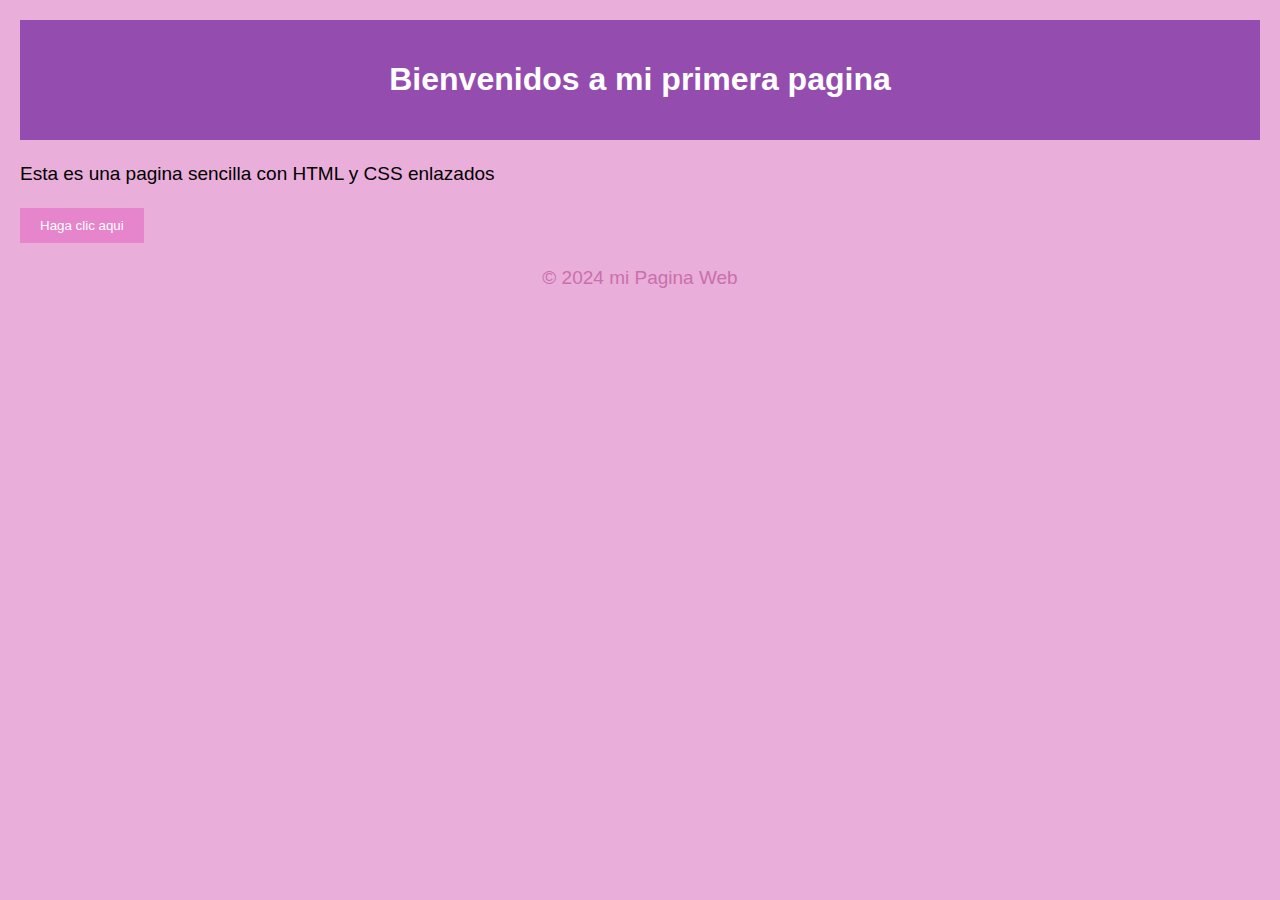
<file: index.html>
<!DOCTYPE html>
<html lang="es">
    <head>
        <meta charset="UTF-8">
        <meta name="viewport" content="width=device-width, inicial-scale=1.0">
        <title>Pagina Basica</title>
        <!--Enlace al archivo CSS externo-->
        <link rel="stylesheet" href="styles.css">
    </head>
    <body>
        <header>
            <h1>Bienvenidos a mi primera pagina</h1>
        </header>
        <main>
            <p>Esta es una pagina sencilla con HTML y CSS enlazados</p>
            <button>Haga clic aqui</button>
        </main>
        <footer>
            <p>© 2024 mi Pagina Web</p>
        </footer>
    </body>
</html>
</file>
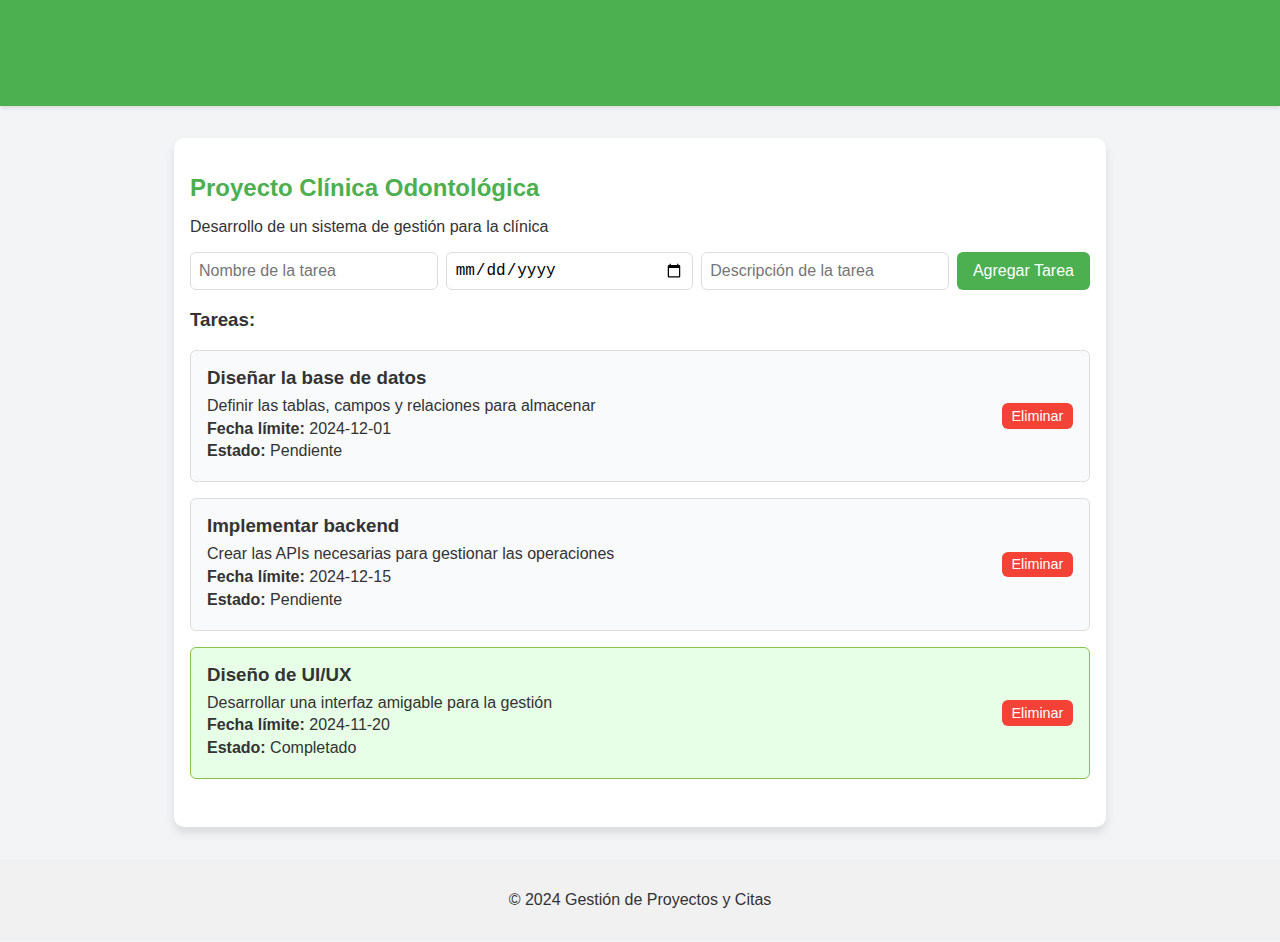
<file: base/index.html>
<!DOCTYPE html>
<html lang="es">
<head>
  <meta charset="UTF-8">
  <meta name="viewport" content="width=device-width, initial-scale=1.0">
  <title>Gestión de Proyectos y Citas</title>
  <style>
    body {
      font-family: Arial, sans-serif;
      margin: 0;
      padding: 0;
      background-color: #f3f4f6;
      color: #333;
    }

    header {
      background-color: #4CAF50;
      color: white;
      padding: 1rem 2rem;
      text-align: center;
      box-shadow: 0 2px 4px rgba(0, 0, 0, 0.1);
    }

    .container {
      max-width: 900px;
      margin: 2rem auto;
      padding: 1rem;
      background-color: white;
      border-radius: 10px;
      box-shadow: 0 6px 10px rgba(0, 0, 0, 0.1);
    }

    h1, h2 {
      color: #4CAF50;
      margin-bottom: 1rem;
    }

    .project {
      margin-bottom: 2rem;
    }

    .task {
      margin: 1rem 0;
      padding: 1rem;
      border: 1px solid #ddd;
      border-radius: 6px;
      background-color: #f9fafb;
      display: flex;
      justify-content: space-between;
      align-items: center;
    }

    .task.completed {
      background-color: #e6ffe6;
      border-color: #8bc34a;
    }

    .task h3 {
      margin: 0 0 0.5rem 0;
    }

    .task p {
      margin: 0.3rem 0;
    }

    .add-task {
      display: flex;
      gap: 0.5rem;
      margin-bottom: 1rem;
    }

    .add-task input, .add-task select {
      flex: 1;
      padding: 0.5rem;
      border: 1px solid #ddd;
      border-radius: 6px;
      font-size: 1rem;
    }

    .add-task button {
      padding: 0.5rem 1rem;
      background-color: #4CAF50;
      color: white;
      border: none;
      border-radius: 6px;
      cursor: pointer;
      font-size: 1rem;
      transition: background-color 0.3s ease;
    }

    .add-task button:hover {
      background-color: #45a049;
    }

    .task button {
      background-color: #f44336;
      color: white;
      border: none;
      padding: 0.3rem 0.6rem;
      border-radius: 6px;
      cursor: pointer;
      font-size: 0.9rem;
      transition: background-color 0.3s ease;
    }

    .task button:hover {
      background-color: #d32f2f;
    }

    footer {
      text-align: center;
      margin-top: 2rem;
      padding: 1rem;
      background-color: #f1f1f1;
    }
  </style>
</head>
<body>
  <header>
    <h1>Gestión de Proyectos y Citas</h1>
  </header>
  <div class="container" id="project-container">
    <!-- El contenido será cargado dinámicamente aquí -->
  </div>
  <footer>
    <p>&copy; 2024 Gestión de Proyectos y Citas</p>
  </footer>

  <script>
    const data = {
      "proyectos": [
        {
          "id": 1,
          "nombre": "Proyecto Clínica Odontológica",
          "descripcion": "Desarrollo de un sistema de gestión para la clínica",
          "tareas": [
            {
              "id": 1,
              "nombre": "Diseñar la base de datos",
              "descripcion": "Definir las tablas, campos y relaciones para almacenar",
              "estado_compltado": false,
              "fecha_limite": "2024-12-01"
            },
            {
              "id": 2,
              "nombre": "Implementar backend",
              "descripcion": "Crear las APIs necesarias para gestionar las operaciones",
              "estado_compltado": false,
              "fecha_limite": "2024-12-15"
            },
            {
              "id": 3,
              "nombre": "Diseño de UI/UX",
              "descripcion": "Desarrollar una interfaz amigable para la gestión",
              "estado_compltado": true,
              "fecha_limite": "2024-11-20"
            }
          ]
        }
      ]
    };

    const container = document.getElementById('project-container');

    function renderProjects() {
      container.innerHTML = '';
      data.proyectos.forEach(proyecto => {
        const projectDiv = document.createElement('div');
        projectDiv.classList.add('project');

        projectDiv.innerHTML = `
          <h2>${proyecto.nombre}</h2>
          <p>${proyecto.descripcion}</p>
          <div class="add-task">
            <input type="text" id="task-name-${proyecto.id}" placeholder="Nombre de la tarea" required />
            <input type="date" id="task-date-${proyecto.id}" required />
            <input type="text" id="task-desc-${proyecto.id}" placeholder="Descripción de la tarea" required />
            <button onclick="addTask(${proyecto.id})">Agregar Tarea</button>
          </div>
          <h3>Tareas:</h3>
        `;

        const taskListDiv = document.createElement('div');

        proyecto.tareas.forEach(tarea => {
          const taskDiv = document.createElement('div');
          taskDiv.classList.add('task');
          if (tarea.estado_compltado) taskDiv.classList.add('completed');

          taskDiv.innerHTML = `
            <div>
              <h3>${tarea.nombre}</h3>
              <p>${tarea.descripcion}</p>
              <p><strong>Fecha límite:</strong> ${tarea.fecha_limite}</p>
              <p><strong>Estado:</strong> ${tarea.estado_compltado ? 'Completado' : 'Pendiente'}</p>
            </div>
            <button onclick="deleteTask(${proyecto.id}, ${tarea.id})">Eliminar</button>
          `;

          taskListDiv.appendChild(taskDiv);
        });

        projectDiv.appendChild(taskListDiv);
        container.appendChild(projectDiv);
      });
    }

    function addTask(projectId) {
      const nameInput = document.getElementById(`task-name-${projectId}`);
      const dateInput = document.getElementById(`task-date-${projectId}`);
      const descInput = document.getElementById(`task-desc-${projectId}`);

      const taskName = nameInput.value.trim();
      const taskDate = dateInput.value;
      const taskDesc = descInput.value.trim();

      if (!taskName || !taskDate || !taskDesc) {
        alert('Por favor, completa todos los campos para agregar una tarea 1.');
        return;
      }

      const newTask = {
        id: Date.now(),
        nombre: taskName,
        descripcion: taskDesc,
        estado_compltado: false,
        fecha_limite: taskDate
      };

      const project = data.proyectos.find(proyecto => proyecto.id === projectId);
      project.tareas.push(newTask);

      nameInput.value = '';
      dateInput.value = '';
      descInput.value = '';

      renderProjects();
    }

    function deleteTask(projectId, taskId) {
      const project = data.proyectos.find(proyecto => proyecto.id === projectId);
      project.tareas = project.tareas.filter(tarea => tarea.id !== taskId);
      renderProjects();
    }

    renderProjects();
  </script>
</body>
</html>
</file>
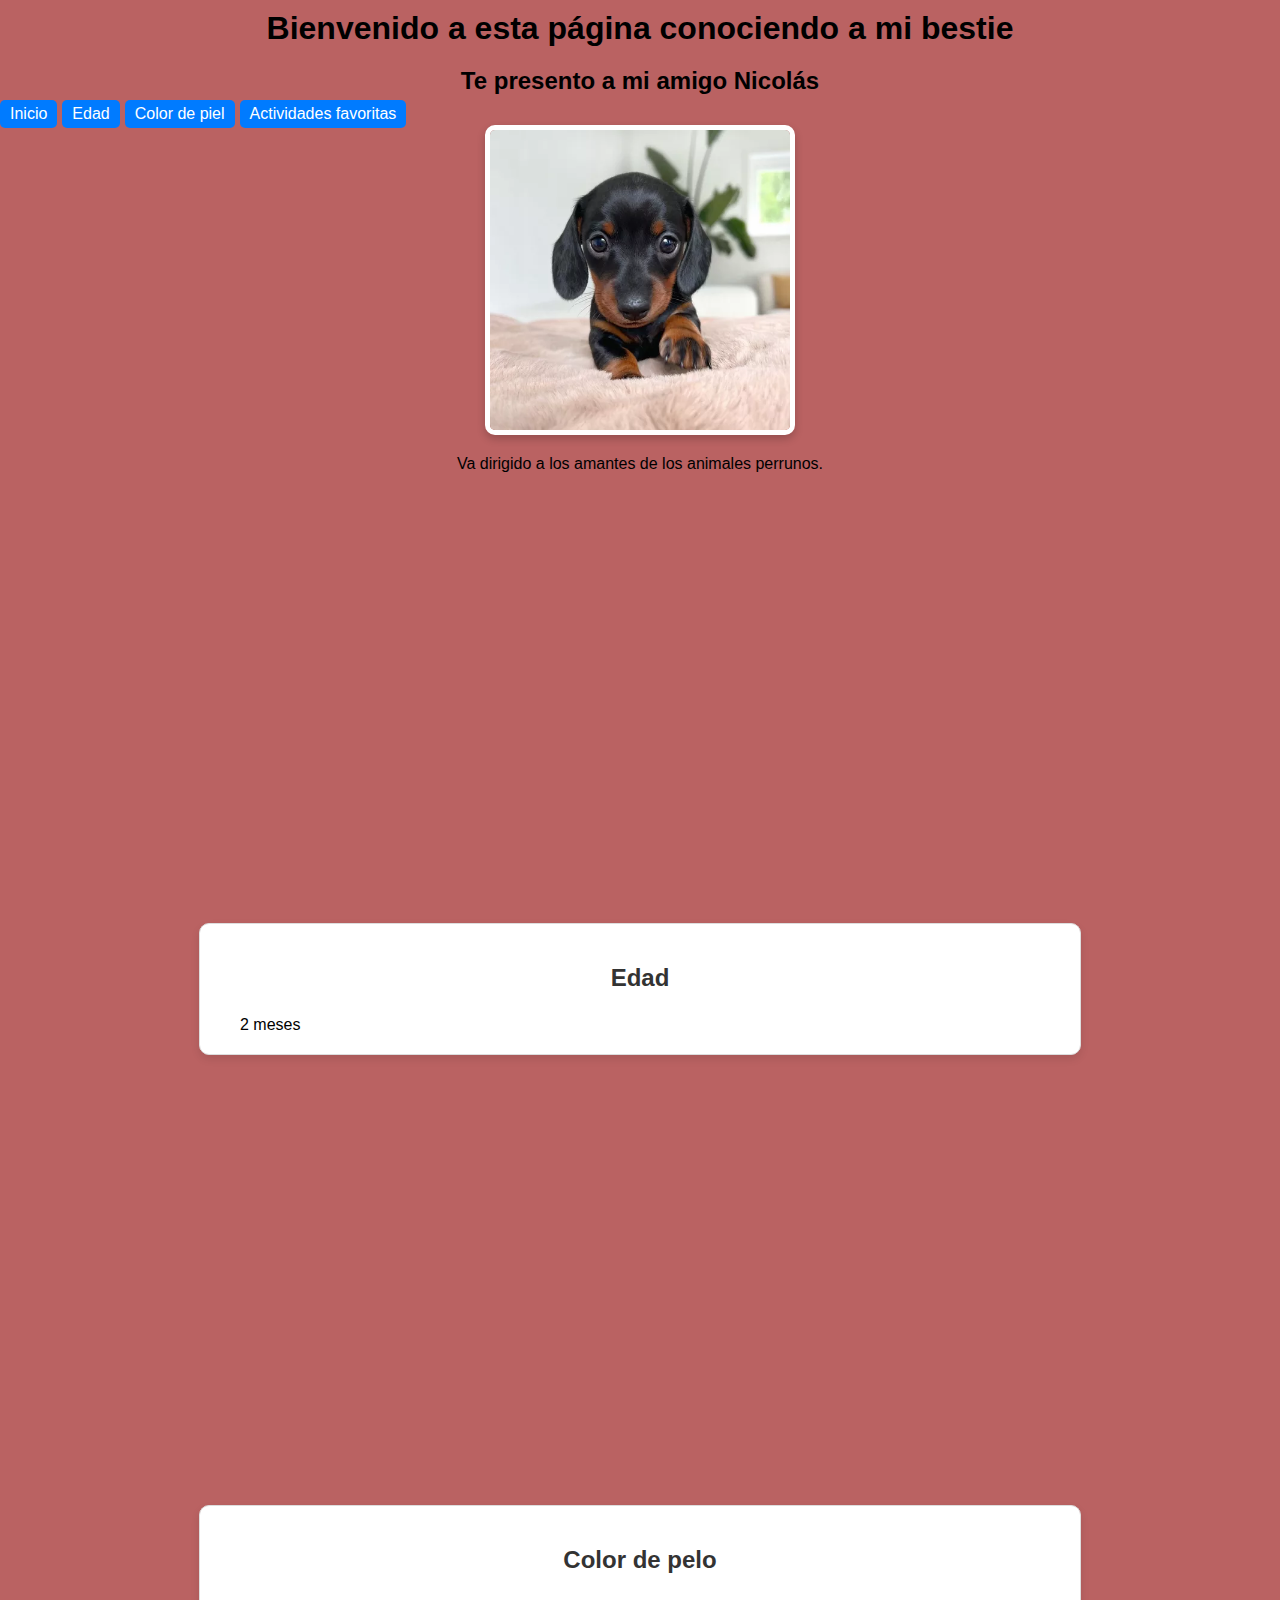
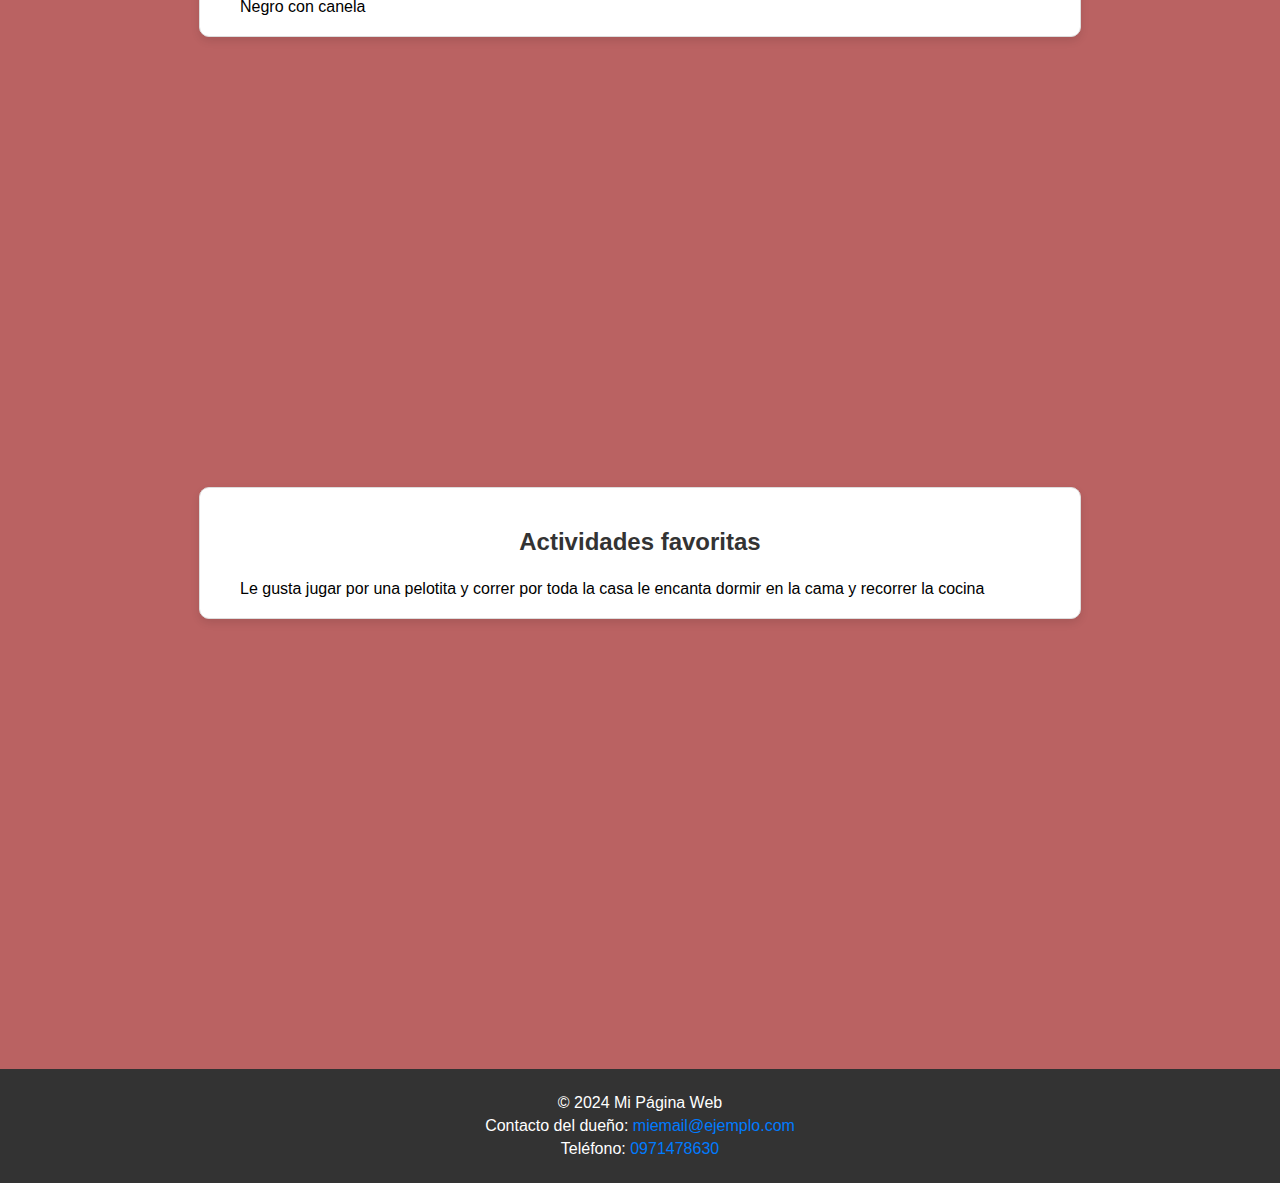
<file: tarea1/index.html>
<!DOCTYPE html>
<html lang="es">
    <head>
        <meta charset="UTF-8">
        <meta name="viewport" content="width=device-width, inicial-scale=1.0">
        <title>Pagina Basica</title>
        <!--Enlace al archivo CSS externo-->
        <link rel="stylesheet" href="styles.css">
       
    </head>
    <body>
        <header>
            <h1>Bienvenido a esta página conociendo a mi bestie</h1>
            <h2>Te presento a mi amigo Nicolás</h2>
        </header>
    
        <nav>
            <a href="#inicio">Inicio</a>
            <a href="#edad">Edad</a>
            <a href="#color">Color de piel</a>
            <a href="#actividades">Actividades favoritas</a>
        </nav>
    
        <section id="inicio">
            <img src="salchicha.webp" alt="Imagen de Nicolás">
        </section>
    
        <main>
            <p style="text-align: center;">Va dirigido a los amantes de los animales perrunos.</p>
    
            <!-- Cuadros con información -->
            <div class="info-container">
                <div class="info-box" id="edad">
                    <h3>Edad</h3>
                    <p>2 meses</p>
                </div>
                <div class="info-box" id="color">
                    <h3>Color de pelo</h3>
                    <p>Negro con canela</p>
                </div>
                <div class="info-box" id="actividades">
                    <h3>Actividades favoritas</h3>
                    <p> Le gusta jugar por una pelotita y correr por toda la casa
                        le encanta dormir en la cama 
                        y recorrer la cocina 
                    </p>
                </div>
            </div>
        </main>
    
        <footer>
            <p>© 2024 Mi Página Web</p>
            <p>Contacto del dueño: <a href="debidiaz@gamil.com">miemail@ejemplo.com</a></p>
            <p>Teléfono: <a href="tel:0971478630">0971478630</a></p>
        </footer>
    </body>
    </html>
</file>
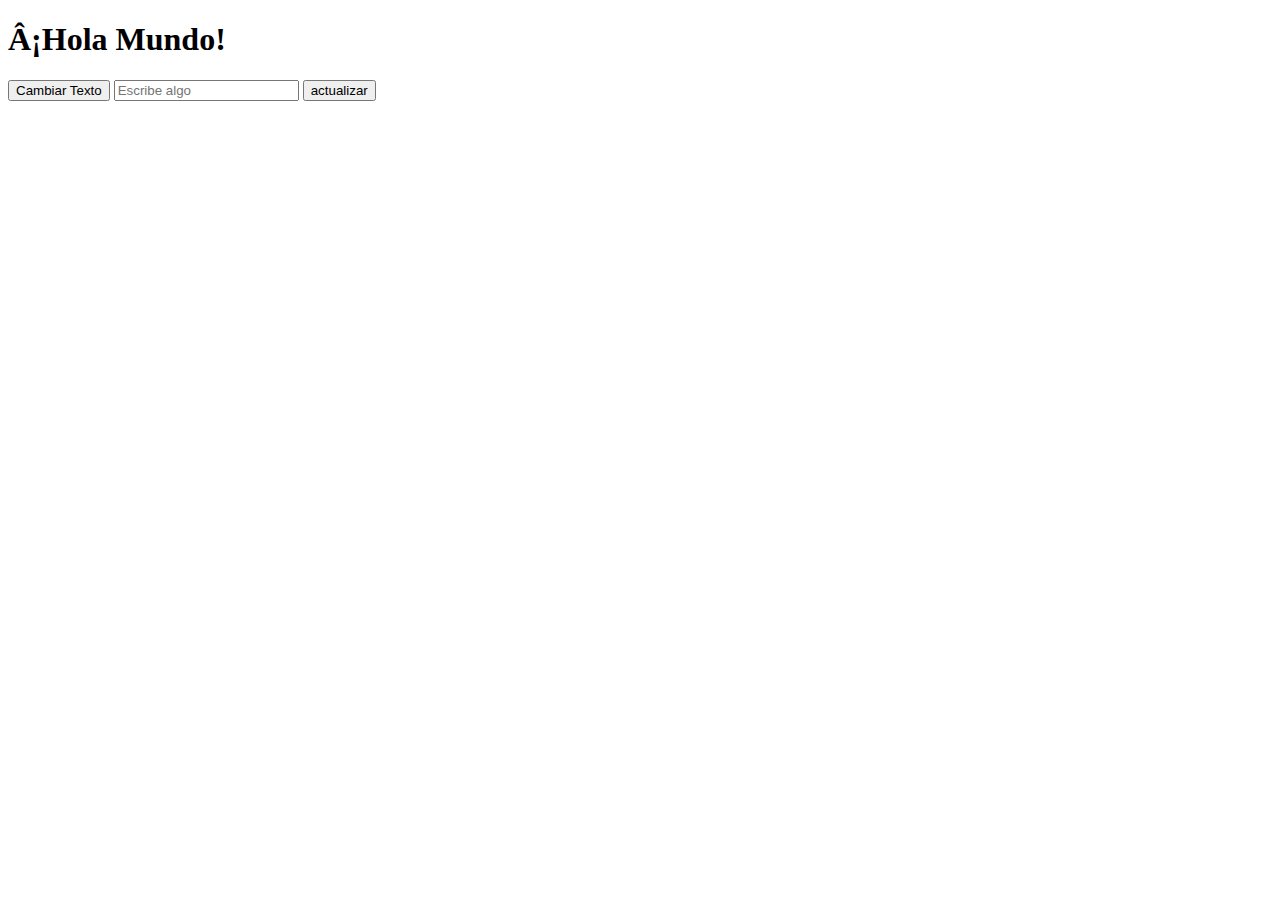
<file: tarea1/23/11trabjo/index.html>
<!DOCTYPE html>
<html lang="en">
<head>
    <meta charset="=UTF-8">
    <meta name ="viewport" content="width=device-width, initial-scale=1.0">
    <title>interaccion JS y HTML</title>
</head>
<body>
    <h1 id="titulo">¡Hola Mundo!</h1>
    <button id="cambiartexto"> Cambiar Texto</button>
    <input type="text" id="entradatexto" placeholder="Escribe algo">
    <button id="actualizartexto">actualizar</button>
    

    <script src="script.js"></script>
</body>
</html>
</file>
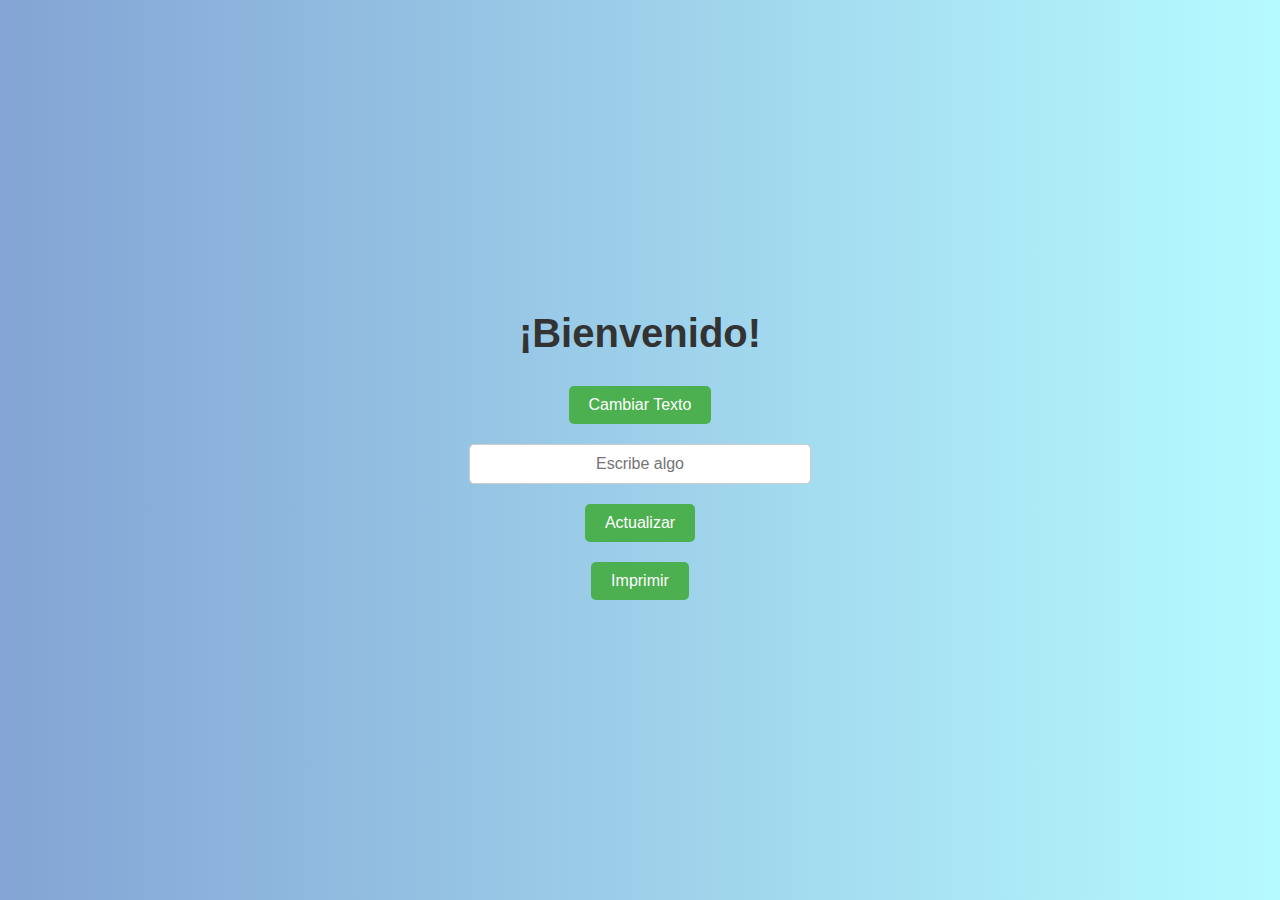
<file: tarea1/23/11trabjo/index1.html>
<!DOCTYPE html>
<html lang="en">
<head>
    <meta charset="UTF-8">
    <meta name="viewport" content="width=device-width, initial-scale=1.0">
    <title>Interacción JS y HTML</title>
    <style>
        /* Fondo con un degradado */
        body {
            margin: 0;
            padding: 0;
            display: flex;
            flex-direction: column;
            align-items: center;
            justify-content: center;
            height: 100vh;
            background: linear-gradient(to right, #83a4d4, #b6fbff);
            font-family: Arial, sans-serif;
        }

        /* Título centrado y estilizado */
        h1 {
            margin: 20px;
            text-align: center;
            font-size: 2.5em;
            color: #333;
        }

        /* Botones e input estilizados */
        button, input {
            margin: 10px;
            padding: 10px 20px;
            font-size: 1em;
            border: none;
            border-radius: 5px;
            cursor: pointer;
            outline: none;
        }

        /* Botones con color */
        button {
            background-color: #4caf50;
            color: white;
        }

        button:hover {
            background-color: #45a049;
        }

        /* Input de texto */
        input {
            border: 1px solid #ccc;
            border-radius: 5px;
            width: 300px;
            text-align: center;
        }

        /* Cambio de estilo del título al imprimir */
        .titulo-impreso {
            font-family: 'Courier New', Courier, monospace;
            font-size: 3em;
            color: #ff5722;
        }
    </style>
</head>
<body>
    <h1 id="titulo">¡Bienvenido!</h1>
    <button id="cambiartexto">Cambiar Texto</button>
    <input type="text" id="entradatexto" placeholder="Escribe algo">
    <button id="actualizartexto">Actualizar</button>
    <button id="imprimirtexto">Imprimir</button>

    <script src="script1.js"></script>
</body>
</html>
</file>
<file: styles.css>
/*Estilos generales*/
body{
    font-family: Arial, Helvetica, sans-serif;
    background-color: #eaaedb;
    margin:0;
    padding:20px;
}

/*Encabezado*/
header{

    background-color: #954caf;
    color: white;
    padding:20px;
    text-align: center;
}

/*Parrafos*/
p{
    font-size: 19px;
    line-height: 1.6;
}

/*Boton*/
button{
    padding: 10px 20px;
    background-color: #e684cc;
    color: white;
    border: none;
    cursor:pointer;
}
 button:hover{
    background-color: #45a049;

 }

 /*pie de pagina*/
footer{
    margin-top: 20px;
    text-align: center;
    color:#c870aa;
}
</file>
<file: tarea1/styles.css>
/* Estilo global */
body {
    font-family: Arial, sans-serif;
    margin: 0;
    padding: 0;
    background-color: #ba6262; /* Fondo oscuro */
}

/* Estilo del encabezado */
header h1, header h2 {
    text-align: center;
    margin: 0;
    padding: 10px;
}

/* Estilo del menú de navegación */
nav {
    position: absolute;
    right: 50;
    top:100px;
    display: flex;
    flex-direction: row;
    align-items: flex-start;
    gap: 5px;
}

nav a {
    text-decoration: none;
    padding: 5px 10px;
    background-color: #007BFF;
    color: white;
    border-radius: 5px;
    transition: background-color 0.3s ease;
}

nav a:hover {
    background-color: #0056b3;
}
main p {
    
   
    margin-bottom: 150px; /* Espacio inferior estándar */
    }

/* Estilo de la imagen */
section img {
    display: block;
    margin: 20px auto;
    border: 5px solid white;
    border-radius: 10px;
    box-shadow: 0 4px 8px rgba(0, 0, 0, 0.2);
    width: 300px;
    height: auto;
}

    .info-box {
        background-color: #ffffff; /* Fondo blanco */
        border: 1px solid #ddd; /* Borde tenue */
        border-radius: 10px; /* Bordes redondeados */
        padding: 40px; /* Espaciado interno */
        margin: 450px auto; /* Espaciado entre cuadros y centrado */
        max-width: 800px; /* Ancho máximo para cuadros grandes */
        max-height: 50px;
        box-shadow: 0 4px 8px rgba(0, 0, 0, 0.1); /* Sombra ligera */
        transition: box-shadow 0.3s ease, transform 0.3s ease; /* Suavidad en animación */
    }
    
    .info-box:hover {
        box-shadow: 0 8px 16px rgba(0, 0, 0, 0.2); /* Sombra más fuerte al pasar el cursor */
        transform: translateY(-5px); /* Efecto de levitar */
    }
    
    .info-box h3 {
        margin-top: 0; /* Quita margen superior */
        font-size: 1.5em; /* Tamaño del título */
        text-align: center; /* Centra el texto del título */
        color: #333; /* Color del texto del título */
    }

/* Estilo del pie de página */
footer {
    background-color: #333;
    color: white;
    text-align: center;
    padding: 20px;
}

footer p {
    margin: 5px 0;
}

footer a {
    color: #007BFF;
    text-decoration: none;
}

footer a:hover {
    text-decoration: underline;
}
</file>
